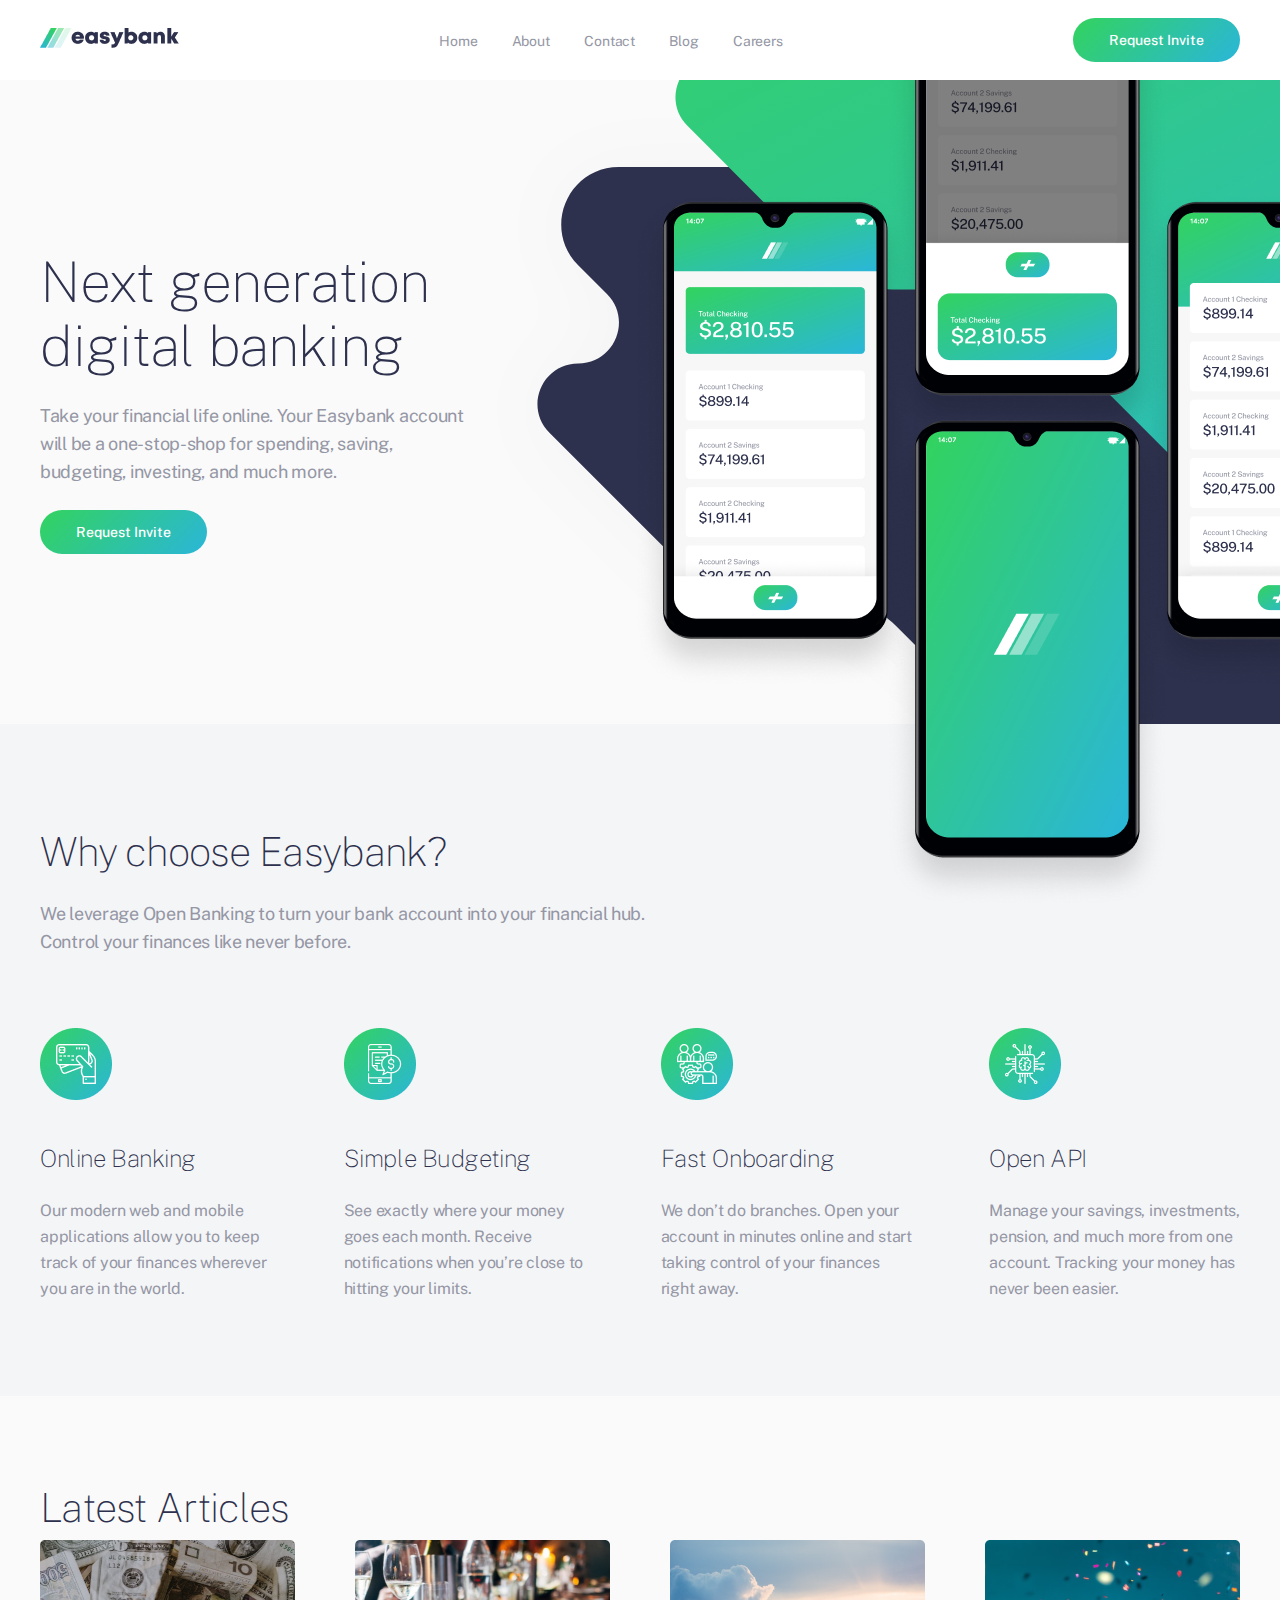
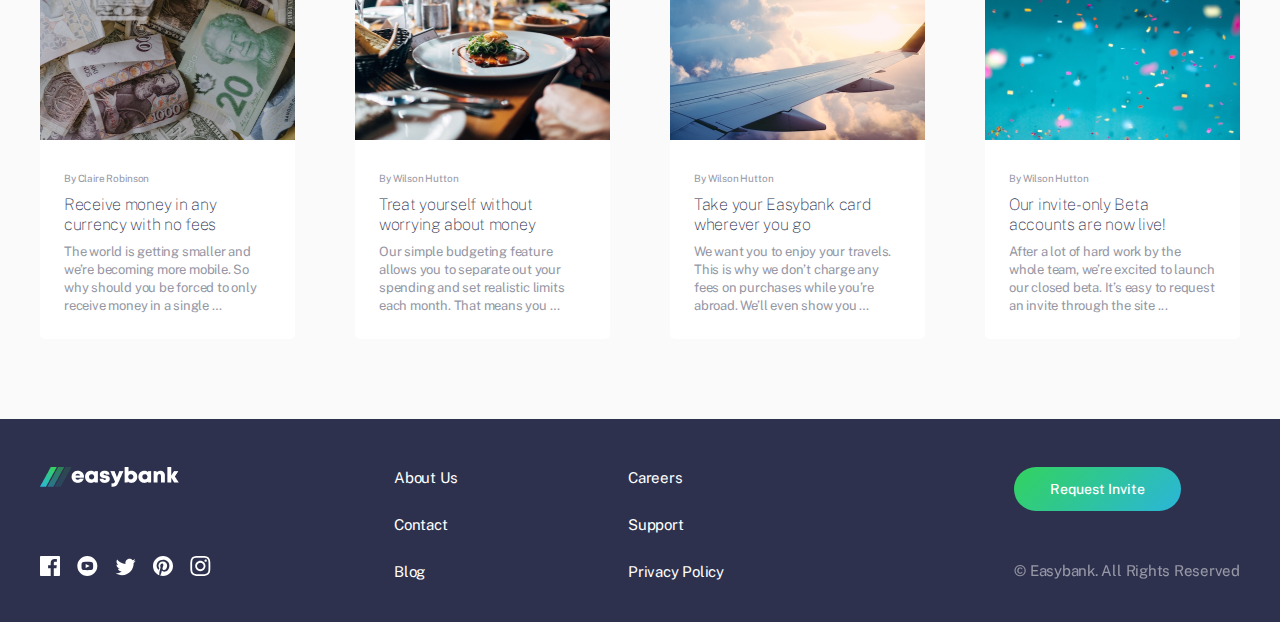
<file: index.html>
<!DOCTYPE html>
<html lang="en">

<head>
  <meta charset="UTF-8">
  <meta name="viewport" content="width=device-width, initial-scale=1.0">
  <link rel="preconnect" href="https://fonts.gstatic.com">
  <link href="https://fonts.googleapis.com/css2?family=Public+Sans&display=swap" rel="stylesheet">
  <link rel="stylesheet" href="./css/main.css">
  <title>Document</title>
</head>

<body>
  <div class="header-mobile">
    <div class="container">


      <div class="top">
        <div class="left">
          <img class="img-mobile" src="./photo/logo/logo.png" alt="rasm">
        </div>
        <div class="hamburger" id="hamburger">
          <span class="burgerspan"></span>
          <span class="burgerspan"></span>
          <span class="burgerspan"></span>
        </div>
      </div>
    </div>
  </div>
  <header>
    <div class="header1 container">
      <div class="header-left">
        <a href="#"><img src="./photo/logo/logo.png" alt="rasm"></a>
      </div>
      <div class="header-middle">
        <a href="#" class="header-link">Home</a>
        <a href="#" class="header-link">About</a>
        <a href="#" class="header-link">Contact</a>
        <a href="#" class="header-link">Blog</a>
        <a href="#" class="header-link">Careers</a>
      </div>
      <div class="header-right">
        <a href="#" class="h-right-link">Request Invite</a>
      </div>
    </div>
  </header>
  <main>
    <div class="section-1">
      
          <div class="bodyimg">
            <div class="hoverblock ">
              <a class="hoveblock1" href="#">Home</a>
              <a class="hoveblock1" href="#">About</a>
              <a class="hoveblock1" href="#">Contact</a>
              <a class="hoveblock1" href="#">Blog</a>
              <a class="hoveblock1 hoveblock2" href="#">Careers</a>
            </div>
          </div>




      <img class="big-img" src="./photo/img/hero-phones-desktop.png" alt="rasm">
      <div class="section1 container">

        <div class="section1-left">
          <h1>
            Next generation <br>
            digital banking
          </h1>
          <p>
            Take your financial life online. Your Easybank account <br>
            will be a one-stop-shop for spending, saving, <br>
            budgeting, investing, and much more.
          </p>
          <div class="link-a">

            <a href="#">Request Invite</a>
          </div>
        </div>

      </div>
    </div>
    <div class="section-2">
      <div class="section2 container">
        <div class="section2-top">
          <h2>
            Why choose Easybank?
          </h2>
          <p>
            We leverage Open Banking to turn your bank account into your financial hub. <br>
            Control your finances like never
            before.
          </p>
        </div>
        <div class="section2-bottom">
          <div class="section2-block">
            <div class="img-block">

              <img src="./photo/img/img1.png" alt="rasm">
            </div>
            <h4>
              Online Banking
            </h4>
            <p>
              Our modern web and mobile <br>
              applications allow you to keep <br>
              track of your finances wherever <br>
              you are in the
              world.
            </p>
          </div>


          <div class="section2-block">
            <div class="img-block">

              <img src="./photo/img/img2.png" alt="rasm">
            </div>
            <h4>
              Simple Budgeting
            </h4>
            <p>
              See exactly where your money <br>
              goes each month. Receive <br>
              notifications when you’re close to <br>
              hitting your
              limits.
            </p>
          </div>

          <div class="section2-block">
            <div class="img-block">

              <img src="./photo/img/img3.png" alt="rasm">
            </div>
            <h4>
              Fast Onboarding
            </h4>
            <p>
              We don’t do branches. Open your <br>
              account in minutes online and start <br>
              taking control of your finances <br>
              right
              away.
            </p>
          </div>

          <div class="section2-block">
            <div class="img-block">

              <img src="./photo/img/img4.png" alt="rasm">
            </div>
            <h4>
              Open API
            </h4>
            <p>
              Manage your savings, investments, <br>
              pension, and much more from one <br>
              account. Tracking your money has <br>
              never
              been easier.
            </p>
          </div>
        </div>
      </div>
    </div>
    </div>


    <div class="section-3">
      <div class="section3-text container">
        <h3 class="text1">
          Latest Articles
        </h3>
        <div class="section3">

          <div class="section3-block">
            <div class="block3-top">
              <img class="block3-img" src="./photo/img/pho1.svg" alt="rasm">
            </div>
            <div class="block3-mobile">
              <img src="./photo/img/mb1.jpg" alt="rasm">
            </div>
            <div class="block3-bottom">
              <p class="block-p">
                By Claire Robinson
              </p>
              <a href="#">Receive money in any
                currency with no fees</a>
              <p class="block-p2">
                The world is getting smaller and
                we’re becoming more mobile. So
                why should you be forced to only
                receive
                money in a single …
              </p>
            </div>
          </div>

          <div class="section3-block">
            <div class="block3-top">
              <img class="block3-img" src="./photo/img/pho2.svg" alt="rasm" width="350" height="200">
            </div>
            <div class="block3-mobile">
              <img src="./photo/img/mb2.jpg" alt="rasm">
            </div>
            <div class="block3-bottom">
              <p class="block-p">
                By Wilson Hutton
              </p>
              <a href="#">Treat yourself without
                worrying about money</a>
              <p class="block-p2">
                Our simple budgeting feature
                allows you to separate out your
                spending and set realistic limits
                each month.
                That means you …
              </p>
            </div>
          </div>

          <div class="section3-block">
            <div class="block3-top">
              <img class="block3-img" src="./photo/img/pho3.svg" alt="rasm">
            </div>
            <div class="block3-mobile">
              <img src="./photo/img/mb3.jpg" alt="rasm">
            </div>
            <div class="block3-bottom">
              <p class="block-p">
                By Wilson Hutton
              </p>
              <a href="#">Take your Easybank card
                wherever you go</a>
              <p class="block-p2">
                We want you to enjoy your travels.
                This is why we don’t charge any
                fees on purchases while you’re
                abroad.
                We’ll even show you …
              </p>
            </div>
          </div>

          <div class="section3-block">
            <div class="block3-top">
              <img class="block3-img" src="./photo/img/pho4.svg" alt="rasm">
            </div>
            <div class="block3-mobile">
              <img src="./photo/img/mb4.jpg" alt="rasm">
            </div>
            <div class="block3-bottom">
              <p class="block-p">
                By Wilson Hutton
              </p>
              <a href="#">Our invite-only Beta accounts
                are now live!</a>
              <p class="block-p2">
                After a lot of hard work by the
                whole team, we’re excited to launch
                our closed beta. It’s easy to request an
                invite through the site ...
              </p>
            </div>
          </div>
        </div>
      </div>
    </div>

  </main>
  <footer>
    <div class="footer1 container">
      <div class="footer-left">
        <div class="fot1">
          <div class="fot1-top">
            <a href="#"><img src="./photo/logo/Group 9.png" alt="logo-rasm"></a>
          </div>
          <div class="fot1-bottom">
            <a href="#"><img src="./photo/logo/facebook.svg" alt="rasm" class="fot1-logo"></a>
            <a href="#"><img src="./photo/logo/youtube.svg" alt="rasm" class="fot1-logo"></a>
            <a href="#"><img src="./photo/logo/twitter.svg" alt="rasm" class="fot1-logo"></a>
            <a href="#"><img src="./photo/logo/pinterest.svg" alt="rasm" class="fot1-logo"></a>
            <a href="#"><img src="./photo/logo/instagram.svg" alt="rasm" class="fot1-logo"></a>
          </div>
        </div>
        <div class="fot2">
          <ul>
            <li><a href="#">About Us</a></li>
            <li><a href="#">Contact</a></li>
            <li><a href="#">Blog</a></li>
          </ul>
        </div>
        <div class="fot3">
          <ul>
            <li><a href="#">Careers</a></li>
            <li><a href="#">Support</a></li>
            <li><a href="#">Privacy Policy</a></li>
          </ul>
        </div>
      </div>
      <div class="footer-right">
        <div class="fot-right-top">
          <a href="#">Request Invite</a>
        </div>
        <div class="fot-right-bottom">
          <p>
            © Easybank. All Rights Reserved
          </p>
        </div>
      </div>
    </div>

    <div class="footer2 container">
      <div class="img-logo">

        <img src="./photo/logo/Group 9.png" alt="rasm">
      </div>
      <div class="logo-footer">
        <a href="#"><img src="./photo/logo/facebook.svg" alt="rasm" class="fot1-logo"></a>
        <a href="#"><img src="./photo/logo/youtube.svg" alt="rasm" class="fot1-logo"></a>
        <a href="#"><img src="./photo/logo/twitter.svg" alt="rasm" class="fot1-logo"></a>
        <a href="#"><img src="./photo/logo/pinterest.svg" alt="rasm" class="fot1-logo"></a>
        <a href="#"><img src="./photo/logo/instagram.svg" alt="rasm" class="fot1-logo"></a>
      </div>
      <div class="ul-block">
        <ul>
          <li><a href="#">About Us</a></li>
          <li><a href="#">Contact</a></li>
          <li><a href="#">Blog</a></li>
          <li><a href="#">Careers</a></li>
          <li><a href="#">Support</a></li>
          <li><a href="#">Privacy Policy</a></li>
        </ul>
      </div>
      <div class="link-end1">

        <a href="#" class="link-end">Request Invite</a>
      </div>
      <p class="copy">© Easybank. All Rights Reserved</p>
    </div>
  </footer>

  <script src="./js/script.js"></script>
</body>

</html>
</file>
<file: css/main.css>
body {
  margin: 0;
  padding: 0;
  font-family: 'Public Sans',
    sans-serif;
}

body a {
  text-decoration: none;
}

h1,
h2,
h3,
h4,
h5,
h6,
p {
  margin: 0;
  padding: 0;
}





.container {
  width: 1200px;
  margin: 0 auto;
}

.header1 {
  display: flex;
  justify-content: space-between;
  align-items: center;
}

header {
  width: 100%;
  padding: 18px;
  box-sizing: border-box;
  position: relative;
  z-index: 2;
  background: #ffffff;
}



.header-middle .header-link {
  font-style: normal;
  font-weight: normal;
  font-size: 14px;
  line-height: 16px;
  letter-spacing: -0.107692px;
  color: #9597A5;
  margin-right: 30px;
  padding-bottom: 30px;
  position: relative;
}

.header-middle .header-link::before {
  content: "";
  position: absolute;
  margin: auto;
  left: 0;
  right: 0;
  bottom: 0;
  width: 0;
  height: 4px;
  transition: all ease 0.5s;
  background: linear-gradient(135deg, #33D35E 0%, #2AB6D9 99.58%);


}

.header-middle .header-link:hover::before {
  width: 100%;
}

.header-right .h-right-link {
  font-style: normal;
  font-weight: 500;
  font-size: 14px;
  line-height: 28px;
  padding: 8px 36px;
  color: #FFFFFF;
  background: linear-gradient(135deg, #33D35E 0%, #2AB6D9 99.58%);
  border-radius: 22px;
  display: inline-block;
}

.header-right .h-right-link:hover {
  opacity: 0.4;
}

.section-1 {
  background: #FAFAFA;
  background-image: url('../photo/img/bg\ \(1\).svg');
  background-repeat: no-repeat;
  background-position: right -40px;
}

.double {
  position: absolute;
  right: -170px;
  top: -133px;

}





.section1 {
  display: flex;
  justify-content: space-between;
  position: relative;
}

.section1-left {
  position: relative;
}

.big-img {
  position: absolute;
  right: 0;
  top: 0;
  z-index: 0;
  width: 647px;
  height: 908px;
}

.image1 {
  position: absolute;
  right: -170px;
  top: -50px;
}

.image2 {
  position: absolute;
  top: 145px;
  right: -170px;

}

.section1 {
  padding-top: 170px;
  padding-bottom: 170px;
}



.section1 h1 {
  font-style: normal;
  font-weight: 100;
  font-size: 56px;
  line-height: 64px;
  letter-spacing: -1px;
  color: #2D314D;
}

.section1 p {
  font-style: normal;
  font-weight: normal;
  font-size: 18px;
  line-height: 28px;
  margin-top: 24px;
  letter-spacing: -0.28125px;
  color: #9597A5;
}

.section1 a {
  font-style: normal;
  font-weight: 500;
  font-size: 14px;
  line-height: 28px;
  padding: 8px 36px;
  color: #FFFFFF;
  background: linear-gradient(135deg, #33D35E 0%, #2AB6D9 99.58%);
  border-radius: 22px;
  display: inline-block;
  margin-top: 24px;

}

.section1 a:hover {
  opacity: 0.4;
}

.section-2 {
  background: #F4F5F7;
}

.section2 {
  padding-top: 96px;
  padding-bottom: 94px;
}

.section2-top h2 {
  font-style: normal;
  font-weight: 100;
  font-size: 40px;
  line-height: 64px;
  letter-spacing: -0.714286px;
  color: #2D314D;
}

.section2-top p {
  font-style: normal;
  font-weight: normal;
  font-size: 18px;
  line-height: 28px;
  margin-top: 16px;
  letter-spacing: -0.28125px;
  color: #9597A5;
}

.section2-bottom {
  display: flex;
  align-items: center;
  justify-content: space-between;
}

.section2-block {
  margin-top: 72px;
}

.section2-block h4 {
  font-style: normal;
  font-weight: 100;
  font-size: 24px;
  line-height: 28px;
  margin-top: 40px;
  letter-spacing: -0.428571px;
  color: #2D314D;
}

.mobil-bgi {
  display: none;
}

.section2-block p {
  margin-top: 26px;
  font-style: normal;
  font-weight: normal;
  font-size: 16px;
  line-height: 26px;
  letter-spacing: -0.25px;
  color: #9597A5;
}

.section-3 {
  background: #FAFAFA;
  padding-bottom: 80px;
}

.section3-text .text1 {
  font-style: normal;
  font-weight: 100;
  font-size: 40px;
  line-height: 64px;
  padding-top: 80px;
  letter-spacing: -0.714286px;
  color: #2D314D;
}

.section3 {
  display: flex;
  justify-content: space-between;
}

.section3-block {
  background: #ffffff;
  width: 255px;
}

.section3-block .block-p {
  font-style: normal;
  font-weight: normal;
  font-size: 10px;
  line-height: 18px;
  letter-spacing: -0.15625px;
  color: #9597A5;
}

.section3-block .block3-bottom a {
  font-style: normal;
  font-weight: 100;
  font-size: 16px;
  line-height: 20px;
  display: inline-block;
  margin-top: 8px;
  letter-spacing: -0.285714px;
  color: #2D314D;

}



.section3-block .block3-bottom a:hover {
  color: #30C88F;
}

.section3-block .block3-bottom .block-p2 {
  font-style: normal;
  font-weight: normal;
  font-size: 13px;
  line-height: 18px;
  margin-top: 8px;
  letter-spacing: -0.203125px;
  color: #9597A5;
}

.block3-bottom {
  padding: 25px 24px 24px 24px;
}

footer {
  background: #2D314D;
  width: 100%;
}

.footer1 {
  display: flex;
  justify-content: space-between;
}

.footer-left {
  display: flex;
}

.fot1-bottom {
  margin-top: 65px;
}

.fot1-bottom img {
  margin-right: 13px;
  transition: all ease 0.5s;
}

.fot1-bottom img:hover {
  transform: translatey(-5px);
}

.fot1-top {
  padding-top: 48px;
}

.fot2 {
  margin-top: 30px;
  margin-left: 130px;
}

.fot2 a:hover {
  color: #30C88F;
}

.fot3 a {
  font-style: normal;
  font-weight: normal;
  font-size: 15px;
  line-height: 26px;
  letter-spacing: -0.234375px;
  color: #FFFFFF;
}

.fot2 a {
  font-style: normal;
  font-weight: normal;
  font-size: 15px;
  line-height: 26px;
  letter-spacing: -0.234375px;
  color: #FFFFFF;
}

.fot3 a:hover {
  color: #30C88F;
}

.fot2 li {
  list-style: none;
  padding-bottom: 21px;
}

.fot3 {
  margin-top: 30px;
  margin-left: 130px;
}

.fot3 li {
  list-style: none;
  padding-bottom: 21px;
}

.fot-right-top a {
  font-style: normal;
  font-weight: 500;
  font-size: 14px;
  line-height: 28px;
  padding: 8px 36px;
  color: #FFFFFF;
  background: linear-gradient(135deg, #33D35E 0%, #2AB6D9 99.58%);
  border-radius: 22px;
  display: inline-block;
  margin-top: 48px;
}

.fot-right-top a:hover {
  opacity: 0.9;
}

.fot-right-bottom p {
  font-style: normal;
  font-weight: normal;
  font-size: 15px;
  line-height: 26px;
  letter-spacing: -0.234375px;
  color: #FFFFFF;
  mix-blend-mode: normal;
  margin-top: 47px;
  opacity: 0.5;

}










.header-mobile .top {
  display: flex;
  justify-content: space-between;
  align-items: center;
}

.header-mobile {
  display: none;
}

.block3-img {
  width: 255px;
  height: 200px;
}

.block3-mobile {
  display: none;
}

.footer2 {
  display: none;
}

.footer2 .img-logo {
  display: flex;
  justify-content: center;
  padding-top: 40px;
}

.logo-footer {
  display: flex;
  justify-content: center;
}

.logo-footer img {
  margin-top: 34px;
  margin-left: 16px;
}



.ul-block li {
  list-style: none;
  text-align: center;
}

.ul-block ul {
  padding: 0;
  margin: 0;
  margin-top: 34px;
}

.ul-block a {
  font-style: normal;
  font-weight: normal;
  font-size: 15px;
  line-height: 26px;
  letter-spacing: -0.234375px;
  color: #FFFFFF;
  margin-bottom: 8px;
}

.link-end {
  font-style: normal;
  font-weight: 500;
  font-size: 14px;
  line-height: 28px;
  padding: 8px 36px;
  color: #FFFFFF;
  background: linear-gradient(135deg, #33D35E 0%, #2AB6D9 99.58%);
  border-radius: 22px;
  display: inline-block;
}

.link-end1 {
  display: flex;
  justify-content: center;
  margin-top: 40px;
}

.copy {
  font-style: normal;
  font-weight: normal;
  font-size: 15px;
  line-height: 26px;
  margin-top: 24px;
  text-align: center;
  letter-spacing: -0.234375px;
  color: #FFFFFF;
  mix-blend-mode: normal;
  opacity: 0.5;
  padding-bottom: 40px;
}

.section3-block {
  border-radius: 5px;
}

.bodyimg {
  display: none;
}




@media only screen and (max-width:450px) {

  .container {
    width: 375px;
    margin-left: auto;
    margin-right: auto;
  }





  .header1 {
    display: none;
  }

  .header-mobile {
    display: block;
    padding: 18px 0px;
    box-sizing: border-box;
    background-color: #fff;
    position: relative;
    z-index: 200;
  }





  .section1 {
    padding-top: 320px;
    padding-bottom: 88px;
  }

  .section1 h1 {
    font-style: normal;
    font-weight: 100;
    font-size: 40px;
    line-height: 47px;
    text-align: center;
    letter-spacing: -0.714286px;
    color: #2D314D;
  }

  .section1 p {
    font-style: normal;
    font-weight: normal;
    font-size: 14px;
    margin-top: 16px;
    line-height: 25px;
    text-align: center;
    letter-spacing: -0.234375px;
    color: #9597A5;
  }

  .section1 a {
    font-style: normal;
    font-weight: 500;
    font-size: 14px;
    line-height: 28px;
    padding: 8px 36px;
    color: #FFFFFF;
    background: linear-gradient(135deg, #33D35E 0%, #2AB6D9 99.58%);
    border-radius: 22px;
    display: inline-block;
    margin-top: 24px;
    text-align: center;
  }

  .link-a {
    display: flex;
    justify-content: center;
  }

  .section2-top h2 {
    font-style: normal;
    font-weight: 100;
    font-size: 37px;
    line-height: 38px;
    text-align: center;
    letter-spacing: -0.571429px;
    color: #2D314D;
  }

  .section2-top p {
    font-style: normal;
    font-weight: normal;
    font-size: 19px;
    line-height: 25px;
    text-align: center;
    letter-spacing: -0.234375px;
    color: #9597A5;
  }

  .section2-bottom {
    display: block;
  }

  .img-block {
    display: flex;
    justify-content: center;
  }

  .section2-block h4 {
    font-style: normal;
    font-weight: 100;
    font-size: 20px;
    line-height: 28px;
    text-align: center;
    letter-spacing: -0.357143px;
    color: #2D314D;
    margin-top: 24px;
  }

  .section2-block p {
    font-style: normal;
    font-weight: normal;
    font-size: 15px;
    line-height: 25px;
    text-align: center;
    letter-spacing: -0.234375px;
    color: #9597A5;
    margin-top: 16px;

  }

  .section2-block {
    margin-top: 72px;
  }

  .section3-text .text1 {
    font-style: normal;
    font-weight: 100;
    font-size: 32px;
    line-height: 38px;
    text-align: center;
    letter-spacing: -0.571429px;
    color: #2D314D;
    margin-bottom: 31px;
  }

  .section3 {
    display: flex;
    flex-direction: column;
  }

  /* .block3-img {
   width: 350px;
   height: 200px;
 } */

  .section3-block {
    background: #ffffff;
    width: 375px;
  }

  .section3-block .block-p {
    font-style: normal;
    font-weight: normal;
    font-size: 10px;
    line-height: 18px;
    letter-spacing: -0.15625px;
    color: #9597A5;
  }

  .block3-bottom {
    padding: 25px 24px;
  }

  .section3-block .block3-bottom a {
    font-style: normal;
    font-weight: 100;
    font-size: 19px;
    line-height: 20px;
    letter-spacing: -0.285714px;
    color: #2D314D;
  }

  .section3-block {
    background: #ffffff;
    margin-bottom: 24px;
  }

  .block3-top {
    display: none;
  }

  .block3-mobile {
    display: block;
  }

  .block3-mobile img {
    width: 375px;
    height: 200px;
  }

  .footer1 {
    display: none;
  }

  .footer2 {
    display: block;
  }

  .image2 {
    display: none;

  }



  .section1-right {
    display: none;
  }

  .section-1 {
    background: #FAFAFA;
    background-image: url('../photo/img/phones-mobile.png');
    background-repeat: no-repeat;
    background-position: center -85px;
    background-size: contain;

    position: relative;
  }

  .section1-right .big-img {
    display: none;
  }

  .image1 {
    display: none;
  }

  .image2 {
    display: none;
  }

  .mobil-bgi {
    display: block;
    background-repeat: no-repeat;
    background-size: contain;
    position: absolute;
    width: 450px;
    top: -25px;


  }

  .section1 {
    padding-top: 368px;
    display: block;
  }

  .big-img {
    display: none;
  }


  header {
    display: none;
  }


  .hoveblock1 {
    font-style: normal;
    font-weight: normal;
    font-size: 18px;
    line-height: 21px;
    text-align: center;
    letter-spacing: -0.138462px;
    display: block;
    padding-top: 32px;
    color: #2D314D;
  }

  .hoveblock2 {
    padding-bottom: 32px;
  }

  .burgerspan {
    width: 24px;
    height: 1px;
    background: #2D314D;
    display: block;
    margin-bottom: 4px;
  }

  .burgerspan:last-child {
    margin-bottom: 0;
  }

  .burgerspan {
    transition: all .2s;
  }

  .burgerspan:nth-child(2) {
    transition: all .001s
  }

  .hamburger.clicked .burgerspan:nth-child(2) {
    visibility: hidden;
    opacity: 0;
  }

  .hamburger.clicked .burgerspan:first-child {
    transform: rotate(45deg) translateY(7px);
    transform-origin: center;
  }

  .hamburger.clicked .burgerspan:last-child {
    transform: rotate(-45deg) translateY(-7px);
    transform-origin: center;

  }


  /* .hamburger.clicked .burgerspan:nth-child(2) {
    visibility: hidden;
  }

  .hamburger.clicked .burgerspan:nth-child(2) {
    transform-origin: right
  }

  .hamburger.clicked .burgerspan:nth-child(2) {
    transform: rotate(-45deg);
    transition: all ease 0.5s;
    position: absolute;
    top: 23px;
    right: 40px;
  } */

  /* .hamburger.clicked .burgerspan:last-child {
    transform: rotate(45deg);
    transition: all ease 0.5s;

  } */


  .bodyimg {
    display: block;
    background: linear-gradient(180deg, #2D314D 0%, rgba(45, 49, 77, 0.0001) 100%);
    height: 100vh;
    width: 100vw;
    position: fixed;
    top: 0;
    left: 0;
    z-index: 100;
    /* display: none; */
    transform: translateY(-100%);
    transition: transform .4s ease;
  }

  .bodyimg.clicked {
    /* display: block; */
    transform: translateY(0);
  }

  .hoverblock {
    background: #FFFFFF;
    border-radius: 4px;
    width: 327px;
    /* height: ; */
    margin-left: auto;
    margin-right: auto;
    margin-top: 88px;
    position: relative;
    z-index: 200;
  }

}
















}
</file>
